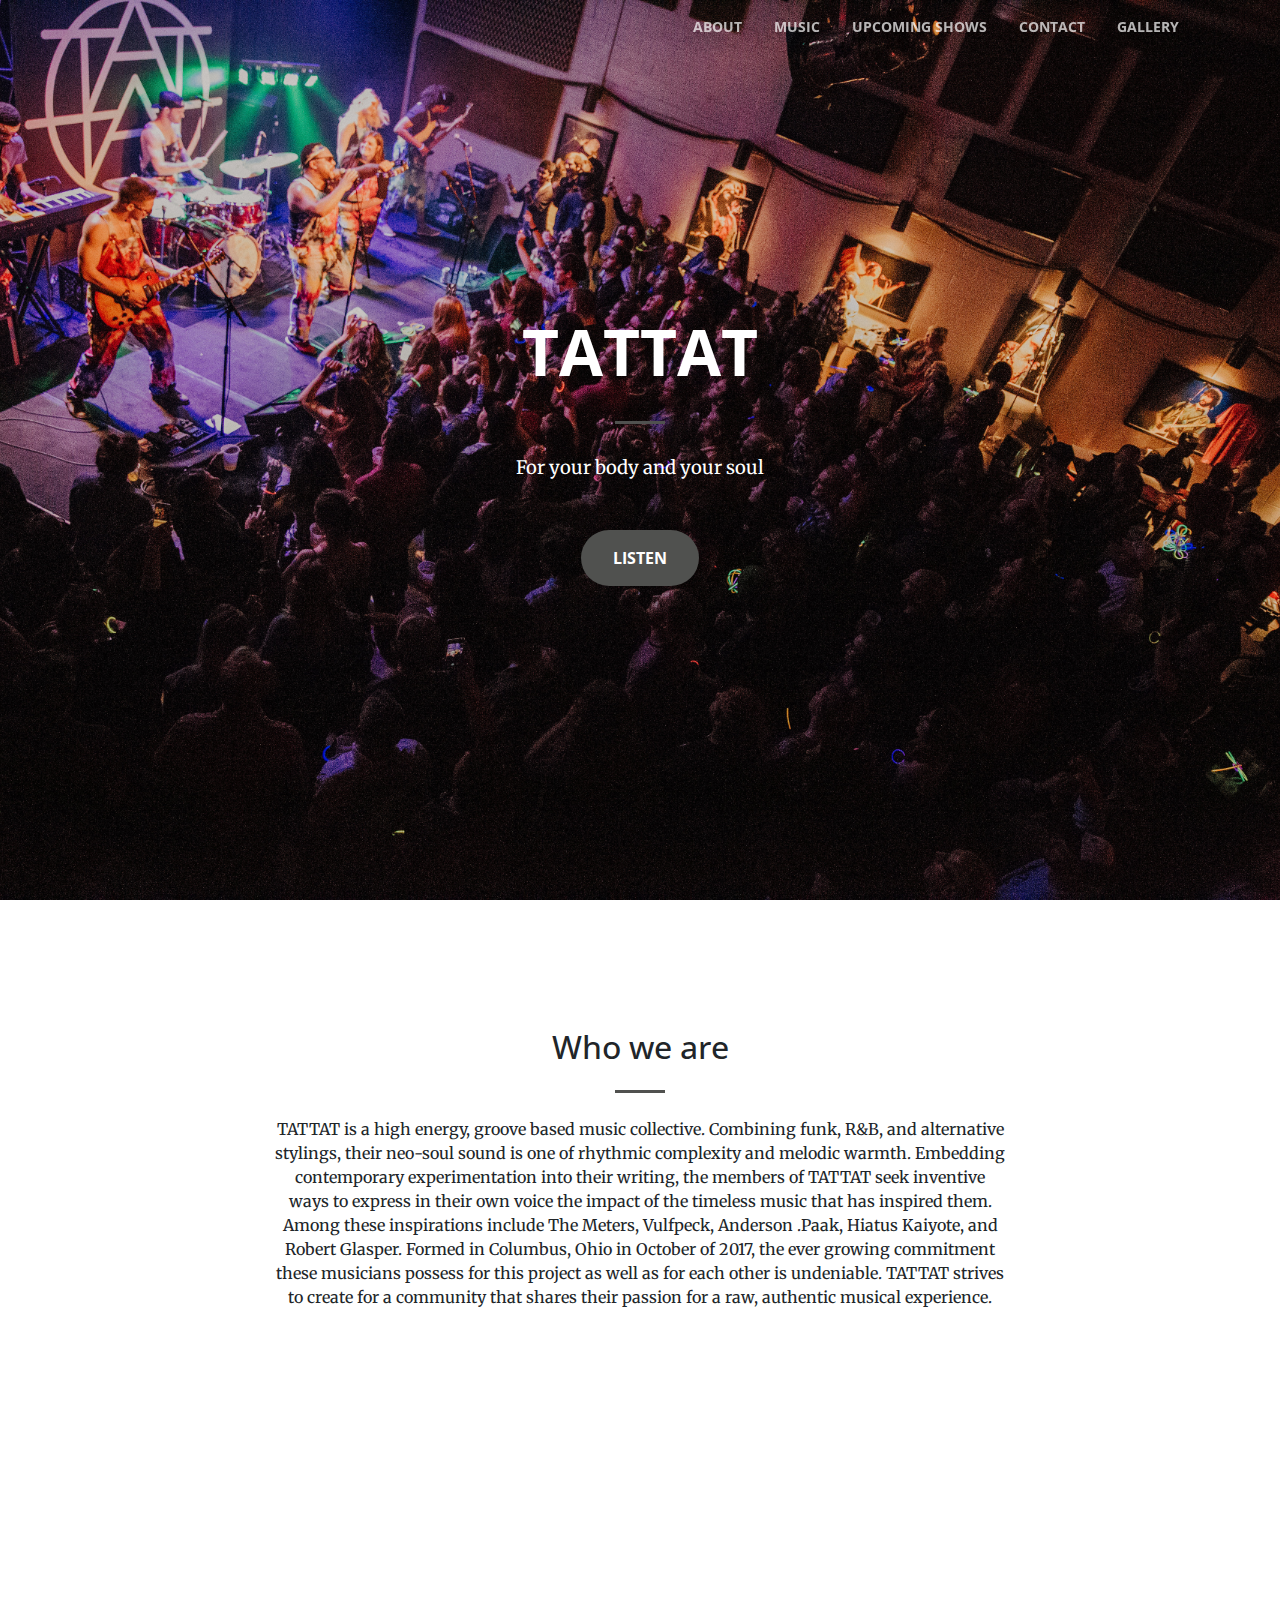
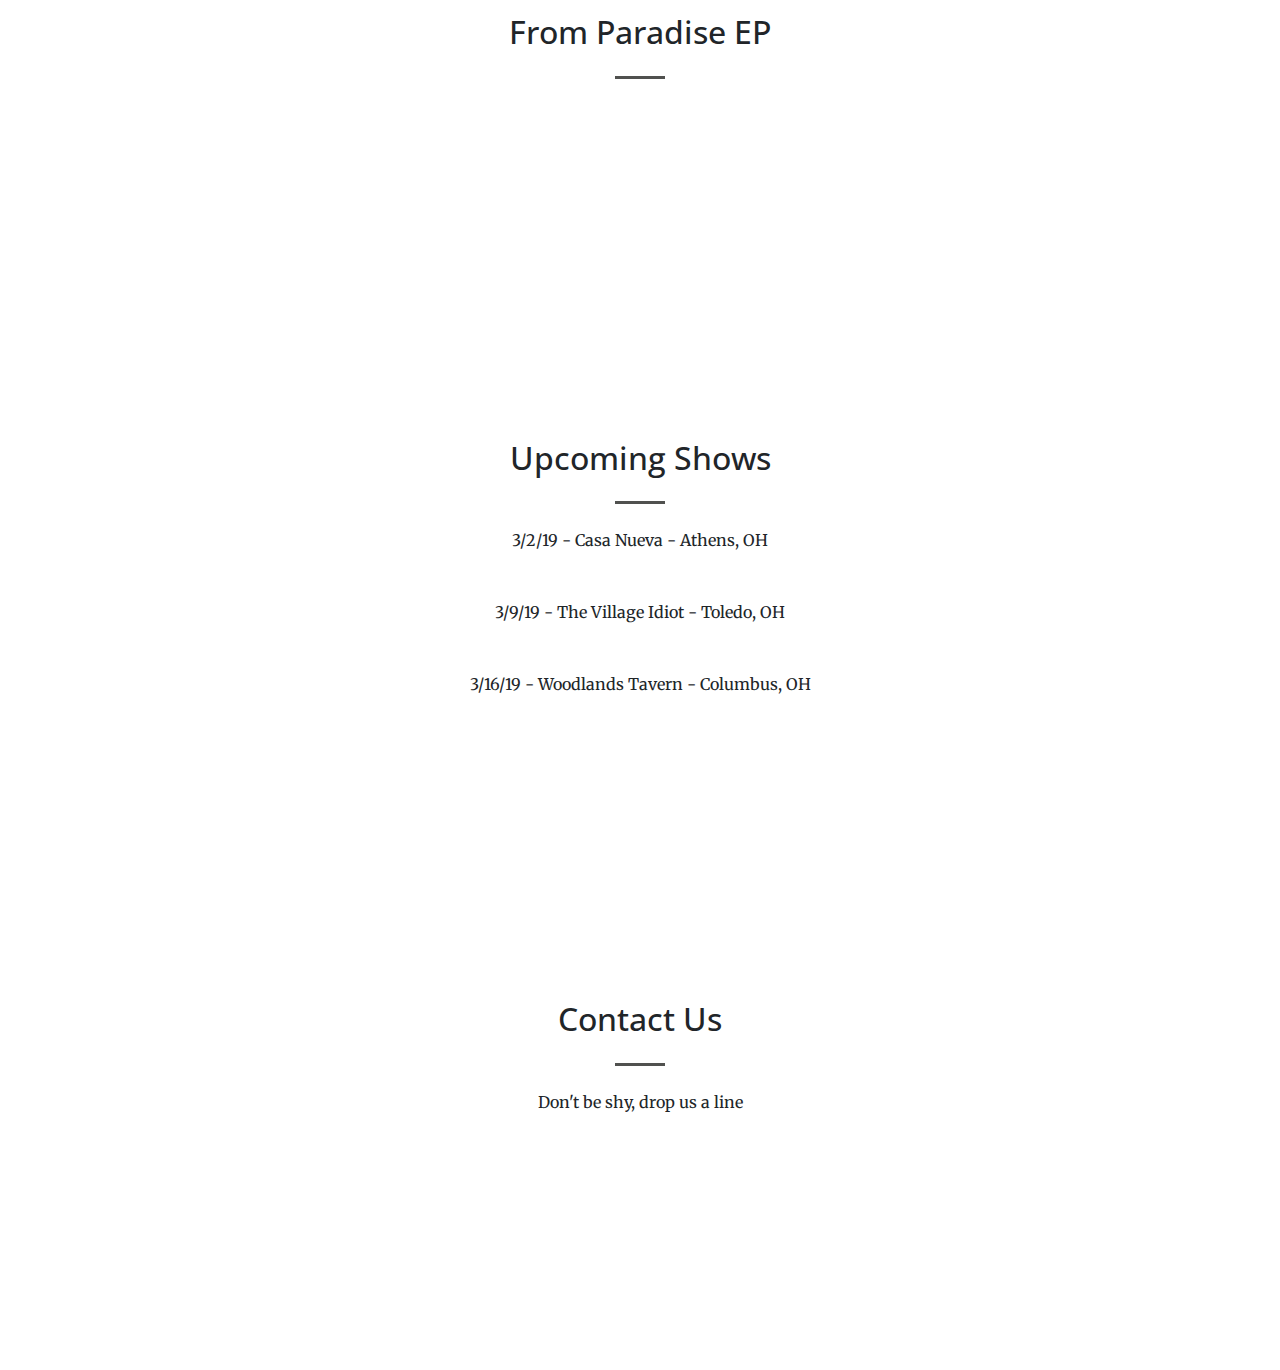
<file: index.html>
<!DOCTYPE html>
<html lang="en">

  <head>

    <meta charset="utf-8">
    <meta name="viewport" content="width=device-width, initial-scale=1, shrink-to-fit=no">
    <meta name="description" content="TATTAT">
    <meta name="keywords" content="TATTAT, tattat, tattat band, tattat music, tattat, columbus, music, band, ohio">
    <meta name="author" content="Emily Rhodes">
    <meta name="google-site-verification" content="U-zY92uJpm6lZyuV8LlwmonjvYg3XEnLplQ4c22MA8U" />
    <link rel="icon" href="../img/tatlogo.png">

    <title>TATTAT Band Columbus</title>

    <!-- Bootstrap core CSS -->
    <link href="vendor/bootstrap/css/bootstrap.min.css" rel="stylesheet">

    <!-- Custom fonts for this template -->
    <link href="vendor/font-awesome/css/font-awesome.min.css" rel="stylesheet" type="text/css">
    <link href='https://fonts.googleapis.com/css?family=Open+Sans:300italic,400italic,600italic,700italic,800italic,400,300,600,700,800' rel='stylesheet' type='text/css'>
    <link href='https://fonts.googleapis.com/css?family=Merriweather:400,300,300italic,400italic,700,700italic,900,900italic' rel='stylesheet' type='text/css'>

    <!-- Plugin CSS -->
    <link href="vendor/magnific-popup/magnific-popup.css" rel="stylesheet">

    <!-- Custom styles for this template -->
    <link href="css/creative.min.css" rel="stylesheet">

  </head>

  <body id="page-top">

    <!-- Navigation -->
    <nav class="navbar navbar-expand-lg navbar-light fixed-top" id="mainNav">
      <div class="container">
        <a class="navbar-brand js-scroll-trigger" href="#page-top"></a>
        <button class="navbar-toggler navbar-toggler-right" type="button" data-toggle="collapse" data-target="#navbarResponsive" aria-controls="navbarResponsive" aria-expanded="false" aria-label="Toggle navigation">
          <span class="navbar-toggler-icon"></span>
        </button>
        <div class="collapse navbar-collapse" id="navbarResponsive">
          <ul class="navbar-nav ml-auto">
            <li class="nav-item">
              <a class="nav-link js-scroll-trigger" href="#about">About</a>
            </li>
            <li class="nav-item">
              <a class="nav-link js-scroll-trigger" href="#music">Music</a>
            </li>
            <li class="nav-item">
              <a class="nav-link js-scroll-trigger" href="#upcoming shows">Upcoming Shows</a>
            </li>
            <li class="nav-item">
              <a class="nav-link js-scroll-trigger" href="#contact">Contact</a>
            </li>
            <li class="nav-item">
              <a class="nav-link js-scroll-trigger" href="https://pollysellersphotography.pixieset.com/tattatepshow/">Gallery</a>
            </li>
          </ul>
        </div>
      </div>
    </nav>

    <header class="masthead text-center text-white d-flex">
      <div class="container my-auto">
        <div class="row">
          <div class="col-lg-10 mx-auto">
            <h1 class="text-uppercase">
              <strong>TATTAT</strong>
            </h1>
            <hr>
          </div>
          <div class="col-lg-8 mx-auto">
            <p class="mb-5"><strong>For your body and your soul</strong></p>
            <a class="btn btn-primary btn-xl js-scroll-trigger" href="#music">Listen</a>
          </div>
        </div>
      </div>
    </header>

    <section id="about">
        <div class="container">
          <div class="row">
            <div class="col-lg-8 mx-auto text-center">
              <h2 class="section-heading">Who we are</h2>
              <hr class="my-4">
              <p class="mb-5 text-center"> TATTAT is a high energy, groove based music collective. Combining funk, R&B, and alternative stylings, their neo-soul sound is one of rhythmic complexity and melodic warmth. Embedding contemporary experimentation into their writing, the members of TATTAT seek inventive ways to express in their own voice the impact of the timeless music that has inspired them. Among these inspirations include The Meters, Vulfpeck,  Anderson .Paak, Hiatus Kaiyote, and Robert Glasper.
                  Formed in Columbus, Ohio in October of 2017, the ever growing commitment these musicians possess for this project as well as for each other is undeniable. TATTAT strives to create for a community that shares their passion for a raw, authentic musical experience.</p>
            </div>
          </div>
    </section>

    <section id="music">
      <div class="container">
          <div class="row">
              <div class="col-lg-8 mx-auto text-center">
                <h2 class="section-heading">From Paradise EP</h2>
                <hr class="my-4">
              </div>
          </div>

          <div class="row">
              <div class="col-lg-4 ml-auto text-center">
                <p><a href="https://tattat.bandcamp.com/releases"><i class="fa fa-bandcamp fa-3x mb-3 sr-contact"></i></a>
                </p>
              </div>
              <div class="col-lg-4 ml-auto text-center">
                <p><a href="https://open.spotify.com/artist/715rkvVQTUHX17mYV9OKDj?si=kb0GEiKLTZmCoGuy_208zg"><i class="fa fa-spotify fa-3x mb-3 sr-contact"></i></a>
                </p>
              </div>
              <div class="col-lg-4 mr-auto text-center">
                <p>
                  <a href="https://itunes.apple.com/us/artist/tattat/1432357114"><i class="fa fa-apple fa-3x mb-3 sr-contact"></i></a>
                </p>
              </div>
          </div>
        </div>
      </section>

      <section id="upcoming shows">
          <div class="container">
            <div class="row">
              <div class="col-lg-8 mx-auto text-center">
                <h2 class="section-heading">Upcoming Shows</h2>
                <hr class="my-4">
                <p class="mb-5 text-center">3/2/19 - Casa Nueva - Athens, OH </p>
                <p class="mb-5 text-center">3/9/19 - The Village Idiot - Toledo, OH </p>
                <p class="mb-5 text-center">3/16/19 - Woodlands Tavern - Columbus, OH </p>
              </div>
            </div>
      </section>

      <section id="contact">
        <div class="container">
          <div class="row">
            <div class="col-lg-8 mx-auto text-center">
              <h2 class="section-heading">Contact Us</h2>
              <hr class="my-4">
              <p class="mb-5">Don't be shy, drop us a line</p>
            </div>
          </div>
          <div class="row">
            <div class="col-lg-4 ml-auto text-center">
              <p><a href="https://www.facebook.com/tattatband/"><i class="fa fa-facebook fa-3x mb-3 sr-contact"></i></a>
                </p>
            </div>
            <div class="col-lg-4 ml-auto text-center">
                <p><a href="https://www.instagram.com/tattat_band/?hl=en"><i class="fa fa-instagram fa-3x mb-3 sr-contact"></i></a>
                  </p>
              </div>
            <div class="col-lg-4 mr-auto text-center">
              <p>
                <a href="mailto:tattatbooking@gmail.com"><i class="fa fa-envelope-o fa-3x mb-3 sr-contact"></i></a>
              </p>
            </div>
          </div>
        </div>
      </section>


    <!-- Bootstrap core JavaScript -->
    <script src="vendor/jquery/jquery.min.js"></script>
    <script src="vendor/bootstrap/js/bootstrap.bundle.min.js"></script>

    <!-- Plugin JavaScript -->
    <script src="vendor/jquery-easing/jquery.easing.min.js"></script>
    <script src="vendor/scrollreveal/scrollreveal.min.js"></script>
    <script src="vendor/magnific-popup/jquery.magnific-popup.min.js"></script>

    <!-- Custom scripts for this template -->
    <script src="js/creative.min.js"></script>

  </body>

</html>
</file>
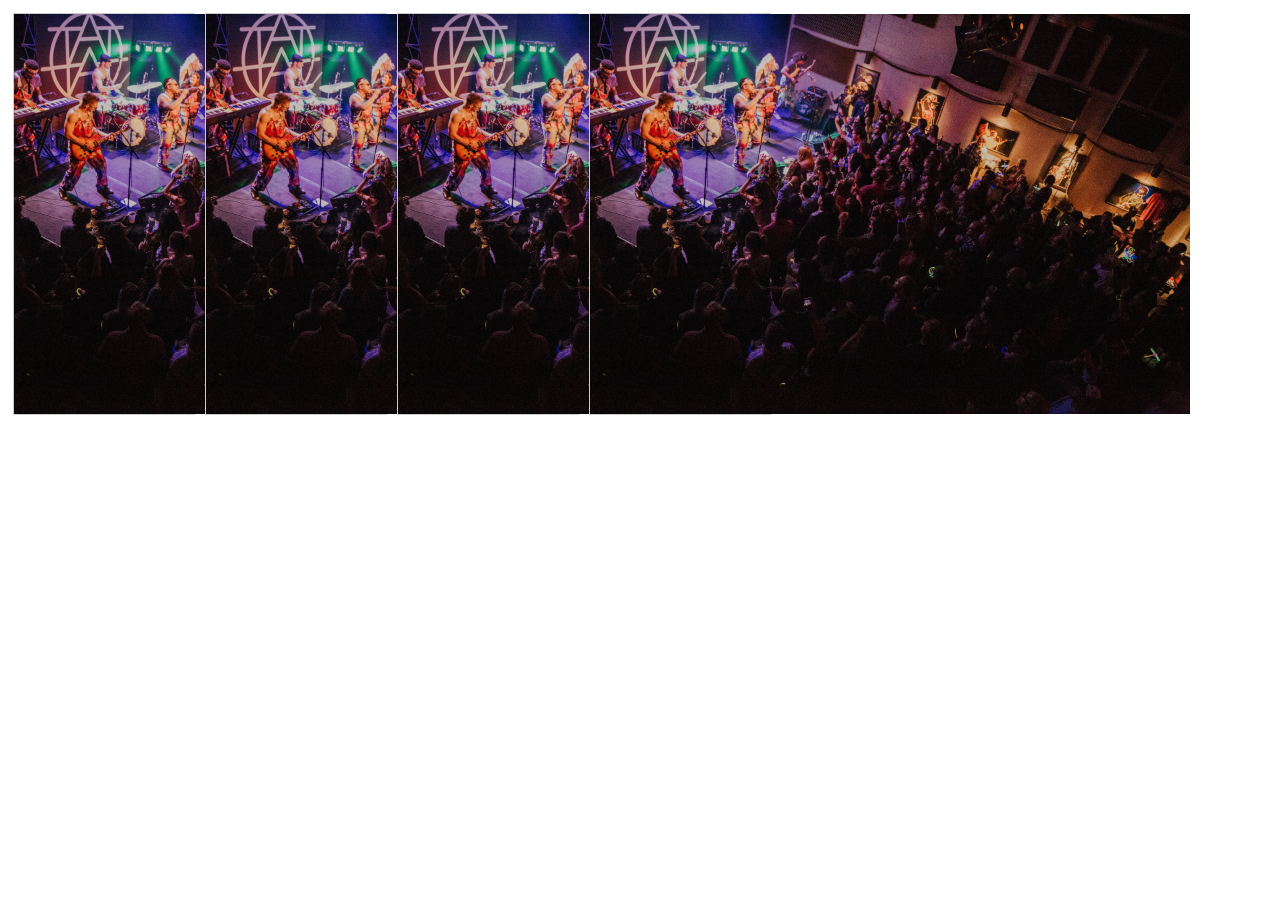
<file: gallery.html>
<html>
<head>
<style>
div.gallery {
    margin: 5px;
    border: 1px solid #ccc;
    float: left;
    width: 180px;
}

div.gallery:hover {
    border: 1px solid #777;
}

div.gallery img {
    width: 600px;
    height: auto;
}

</style>
</head>
<body>

<div class="gallery">
    <img src="../img/tattat.jpg">
</div>

<div class="gallery">
    <img src="../img/tattat.jpg">
</div>

<div class="gallery">
    <img src="../img/tattat.jpg">
</div>

<div class="gallery">
    <img src="../img/tattat.jpg">
</div>

</body>
</html>
</file>
<file: css/creative.min.css>
body,html{width:100%;height:100%}body{font-family:Merriweather,'Helvetica Neue',Arial,sans-serif}hr{max-width:50px;border-width:3px;border-color:#50514F}hr.light{border-color:#fff}a{color:#50514F;-webkit-transition:all .2s;-moz-transition:all .2s;transition:all .2s}a:hover{color:#50514F}h1,h2,h3,h4,h5,h6{font-family:'Open Sans','Helvetica Neue',Arial,sans-serif}.bg-primary{background-color:#50514F!important}.bg-dark{background-color:#212529!important}.text-faded{color:rgba(255,255,255,.7)}section{padding:8rem 0}.section-heading{margin-top:0}::-moz-selection{color:#fff;background:#212529;text-shadow:none}::selection{color:#fff;background:#212529;text-shadow:none}img::selection{color:#fff;background:0 0}img::-moz-selection{color:#fff;background:0 0}#mainNav{border-bottom:1px solid rgba(33,37,41,.1);background-color:#fff;font-family:'Open Sans','Helvetica Neue',Arial,sans-serif;-webkit-transition:all .2s;-moz-transition:all .2s;transition:all .2s}#mainNav .navbar-brand{font-weight:700;text-transform:uppercase;color:#50514F;font-family:'Open Sans','Helvetica Neue',Arial,sans-serif}#mainNav .navbar-brand:focus,#mainNav .navbar-brand:hover{color:#50514F}#mainNav .navbar-nav>li.nav-item>a.nav-link,#mainNav .navbar-nav>li.nav-item>a.nav-link:focus{font-size:.9rem;font-weight:700;text-transform:uppercase;color:#212529}#mainNav .navbar-nav>li.nav-item>a.nav-link:focus:hover,#mainNav .navbar-nav>li.nav-item>a.nav-link:hover{color:#50514F}#mainNav .navbar-nav>li.nav-item>a.nav-link.active,#mainNav .navbar-nav>li.nav-item>a.nav-link:focus.active{color:#50514F!important;background-color:transparent}#mainNav .navbar-nav>li.nav-item>a.nav-link.active:hover,#mainNav .navbar-nav>li.nav-item>a.nav-link:focus.active:hover{background-color:transparent}@media (min-width:992px){#mainNav{border-color:transparent;background-color:transparent}#mainNav .navbar-brand{color:rgba(255,255,255,.7)}#mainNav .navbar-brand:focus,#mainNav .navbar-brand:hover{color:#fff}#mainNav .navbar-nav>li.nav-item>a.nav-link{padding:.5rem 1rem}#mainNav .navbar-nav>li.nav-item>a.nav-link,#mainNav .navbar-nav>li.nav-item>a.nav-link:focus{color:rgba(255,255,255,.7)}#mainNav .navbar-nav>li.nav-item>a.nav-link:focus:hover,#mainNav .navbar-nav>li.nav-item>a.nav-link:hover{color:#fff}#mainNav.navbar-shrink{border-bottom:1px solid rgba(33,37,41,.1);background-color:#fff}#mainNav.navbar-shrink .navbar-brand{color:#50514F}#mainNav.navbar-shrink .navbar-brand:focus,#mainNav.navbar-shrink .navbar-brand:hover{color:#50514F}#mainNav.navbar-shrink .navbar-nav>li.nav-item>a.nav-link,#mainNav.navbar-shrink .navbar-nav>li.nav-item>a.nav-link:focus{color:#212529}#mainNav.navbar-shrink .navbar-nav>li.nav-item>a.nav-link:focus:hover,#mainNav.navbar-shrink .navbar-nav>li.nav-item>a.nav-link:hover{color:#50514F}}header.masthead{padding-top:10rem;padding-bottom:calc(10rem - 56px);background-image:url(../img/tattat.jpg);background-position:center center;-webkit-background-size:cover;-moz-background-size:cover;-o-background-size:cover;background-size:cover}header.masthead hr{margin-top:30px;margin-bottom:30px}header.masthead h1{font-size:2rem}header.masthead p{font-weight:300}@media (min-width:768px){header.masthead p{font-size:1.15rem}}@media (min-width:992px){header.masthead{height:100vh;min-height:650px;padding-top:0;padding-bottom:0}header.masthead h1{font-size:3rem}}@media (min-width:1200px){header.masthead h1{font-size:4rem}}.service-box{max-width:400px}.portfolio-box{position:relative;display:block;max-width:650px;margin:0 auto}.portfolio-box .portfolio-box-caption{position:absolute;bottom:0;display:block;width:100%;height:100%;text-align:center;opacity:0;color:#fff;background:rgba(240,95,64,.9);-webkit-transition:all .2s;-moz-transition:all .2s;transition:all .2s}.portfolio-box .portfolio-box-caption .portfolio-box-caption-content{position:absolute;top:50%;width:100%;transform:translateY(-50%);text-align:center}.portfolio-box .portfolio-box-caption .portfolio-box-caption-content .project-category,.portfolio-box .portfolio-box-caption .portfolio-box-caption-content .project-name{padding:0 15px;font-family:'Open Sans','Helvetica Neue',Arial,sans-serif}.portfolio-box .portfolio-box-caption .portfolio-box-caption-content .project-category{font-size:14px;font-weight:600;text-transform:uppercase}.portfolio-box .portfolio-box-caption .portfolio-box-caption-content .project-name{font-size:18px}.portfolio-box:hover .portfolio-box-caption{opacity:1}.portfolio-box:focus{outline:0}@media (min-width:768px){.portfolio-box .portfolio-box-caption .portfolio-box-caption-content .project-category{font-size:16px}.portfolio-box .portfolio-box-caption .portfolio-box-caption-content .project-name{font-size:22px}}.text-primary{color:#50514F!important}.btn{font-weight:700;text-transform:uppercase;border:none;border-radius:50px !important;font-family:'Open Sans','Helvetica Neue',Arial,sans-serif}.btn-xl{padding:1rem 2rem}.btn-primary{background-color:#50514F;border-color:#50514F}.btn-primary:active,.btn-primary:focus,.btn-primary:hover{color:#fff;background-color: #50514F!important}.btn-primary:active,.btn-primary:focus{box-shadow:0 0 0 .2rem rgba(240,95,64,.5)!important}
</file>
